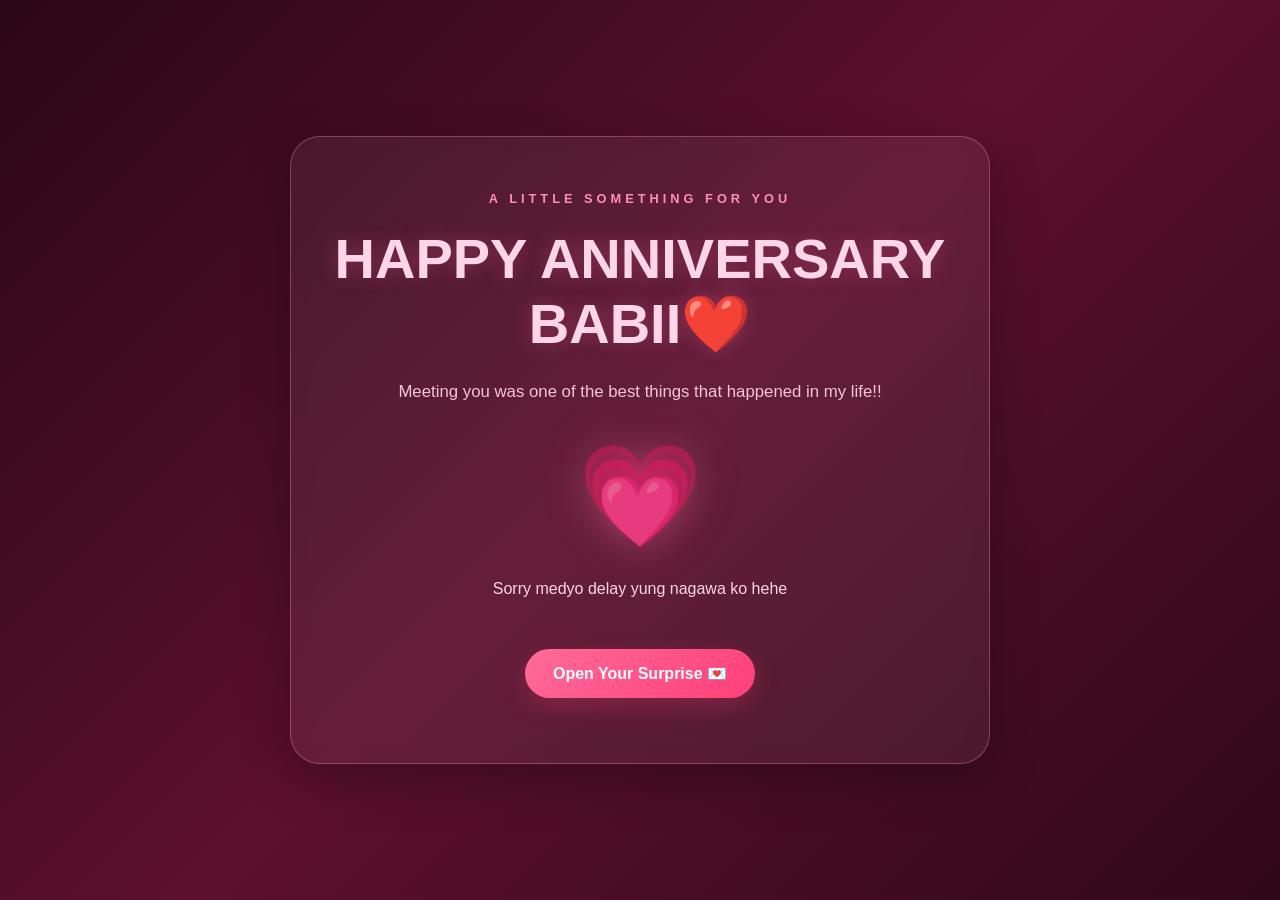
<file: index.html>
<!DOCTYPE html>
<html lang="en">
<head>
    <meta charset="UTF-8">
    <meta name="viewport" content="width=device-width, initial-scale=1.0">
    <title>For My Love ❤️</title>
    <link rel="stylesheet" href="style.css">
</head>

<body>
    <div class="hearts-background" id="heartsBackground"></div>

    <!-- HOME SECTION -->
    <section id="home" class="page active">
        <div class="welcome-card">
            <p class="small-text">A LITTLE SOMETHING FOR YOU</p>
            <h1>HAPPY ANNIVERSARY BABII❤️</h1>

            <p class="subtitle">
                Meeting you was one of the best things that happened in my life!!
            </p>

            <div class="big-heart">💗</div>

            <p class="welcome-message">
                Sorry medyo delay yung nagawa ko hehe
            </p>

            <button onclick="openGift()" class="main-button">
                Open Your Surprise 💌
            </button>
        </div>
    </section>

    <!-- FIVE LOVE LETTERS SECTION -->
    <section id="letters" class="page">
        <div class="section-container">
            <p class="small-text">WORDS FROM MY HEART</p>
            <h1>Five Letters for You 💌</h1>

            <p class="section-description">
                Each letter holds a little piece of my heart.
                Tap each envelope to open it.
            </p>

            <div class="letters-grid">
                <div class="letter-card" onclick="openLetter(0)">
                    <div class="envelope">💌</div>
                    <h3>Letter One</h3>
                    <p>THE FIRST TIME WE MET</p>
                    <span>Tap to open ❤️</span>
                </div>

                <div class="letter-card" onclick="openLetter(1)">
                    <div class="envelope">💌</div>
                    <h3>Letter Two</h3>
                    <p>FIRST FEW MONTHS</p>
                    <span>Tap to open ❤️</span>
                </div>

                <div class="letter-card" onclick="openLetter(2)">
                    <div class="envelope">💌</div>
                    <h3>Letter Three</h3>
                    <p>THE THINGS I LIKE ABOUT YOU</p>
                    <span>Tap to open ❤️</span>
                </div>

                <div class="letter-card" onclick="openLetter(3)">
                    <div class="envelope">💌</div>
                    <h3>Letter Four</h3>
                    <p>WISH KO SAYO</p>
                    <span>Tap to open ❤️</span>
                </div>

                <div class="letter-card" onclick="openLetter(4)">
                    <div class="envelope">💌</div>
                    <h3>Letter Five</h3>
                    <p>THINGS I WANT TO DO WITH YOU</p>
                    <span>Tap to open ❤️</span>
                </div>
            </div>

            <button class="main-button" onclick="showPage('reasons')">
                Continue to 50 Reasons 💕
            </button>
        </div>
    </section>

    <!-- LETTER POPUP -->
    <div id="letterPopup" class="popup">
        <div class="popup-content">
            <button class="close-button" onclick="closeLetter()">&times;</button>
            <div class="popup-heart">💌</div>
            <h2 id="letterTitle">A Letter for You</h2>
            <p id="letterContent"></p>
            <p class="signature">Forever yours, ❤️</p>

            <button class="main-button" onclick="closeLetter()">
                Close Letter 💗
            </button>
        </div>
    </div>

    <!-- 50 REASONS SECTION -->
    <section id="reasons" class="page">
        <div class="section-container">
            <p class="small-text">THERE ARE SO MANY REASONS</p>
            <h1>50 Reasons Why I Love You 💗</h1>

            <p class="section-description">
                Fifty little reasons, and still not enough
                to explain how much you mean to me.
            </p>

            <div id="reasonsGrid" class="reasons-grid"></div>

            <button class="main-button" onclick="showPage('photos')">
                See Our Memories 📸
            </button>
        </div>
    </section>

    <!-- REASON POPUP -->
    <div id="reasonPopup" class="popup">
        <div class="popup-content">
            <button class="close-button" onclick="closeReason()">&times;</button>
            <div class="popup-heart">❤️</div>
            <h2 id="reasonTitle">Reason Number 1</h2>
            <p id="reasonContent"></p>

            <button class="main-button" onclick="closeReason()">
                Awww, Close 💕
            </button>
        </div>
    </div>

    <!-- PHOTO GALLERY SECTION -->
    <section id="photos" class="page">
        <div class="section-container">
            <p class="small-text">OUR LITTLE WORLD</p>
            <h1>Our Beautiful Memories 📸</h1>

            <p class="section-description">
                FAV PIC KO SATIN BOSS HEHE
            </p>

            <!-- Anchor for returning from the final surprise -->
            <div id="memories" class="photo-gallery">
                <div class="photo-card">
                    <img src="./memory1.jpg" alt="Our memory one">
                    <p>Memory One ❤️</p>
                </div>

                <div class="photo-card">
                    <img src="./memory2.jpg" alt="Our memory two">
                    <p>Memory Two 💗</p>
                </div>

                <div class="photo-card">
                    <img src="./memory3.jpg" alt="Our memory three">
                    <p>Memory Three 💕</p>
                </div>

                <div class="photo-card">
                    <img src="./memory4.jpg" alt="Our memory four">
                    <p>Memory Four 🥰</p>
                </div>

                <div class="photo-card">
                    <img src="./memory5.jpg" alt="Our memory five">
                    <p>Memory Five 💖</p>
                </div>

                <div class="photo-card">
                    <img src="./memory6.jpg" alt="Our memory six">
                    <p>Memory Six 💘</p>
                </div>
            </div>

            <p class="photo-note">
                Replace these six photos with your own memories together.
            </p>

            <button class="main-button" onclick="goToFinalLetter()">
                One Last Surprise 💌
            </button>
        </div>
    </section>

    <script src="script.js"></script>

    <!-- Allow the final page to return to the photo gallery -->
    <script>
        function backToMemories() {
            window.location.href = "index.html#memories";
        }
    </script>
</body>
</html>
</file>
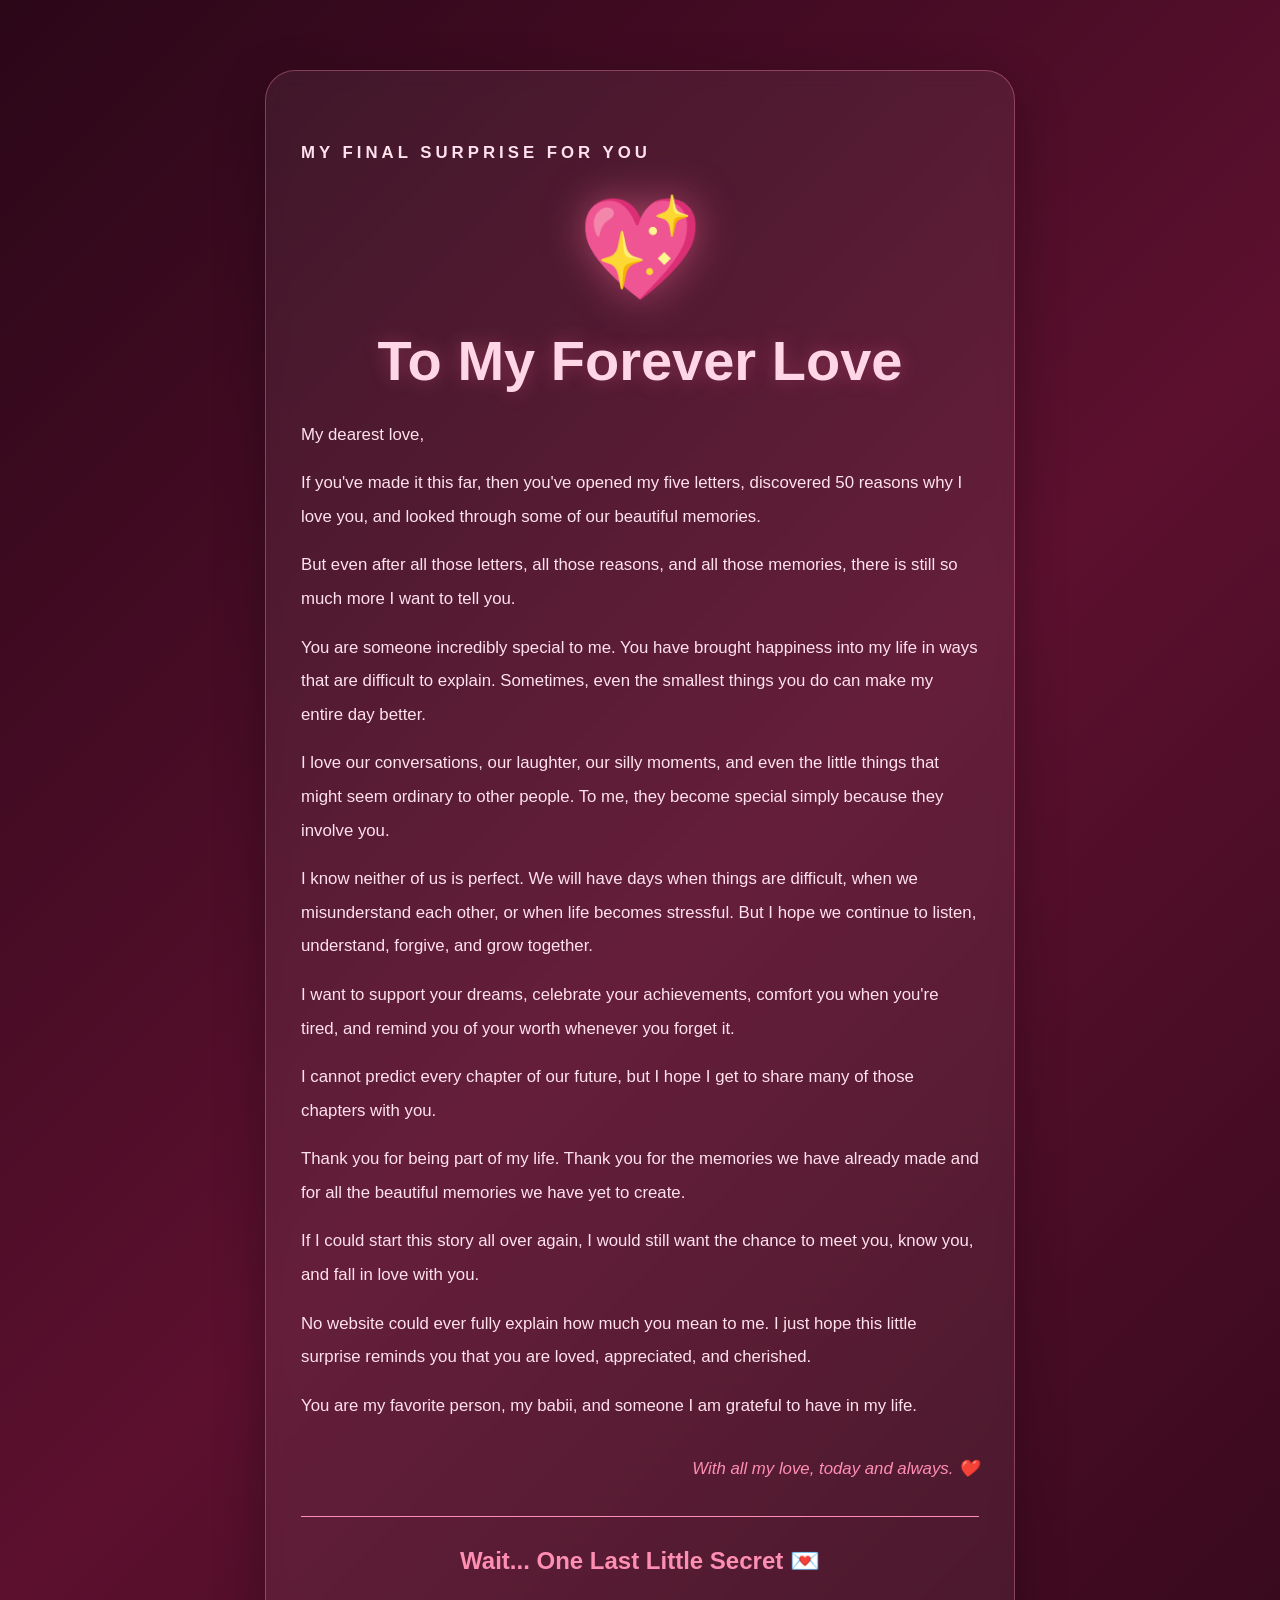
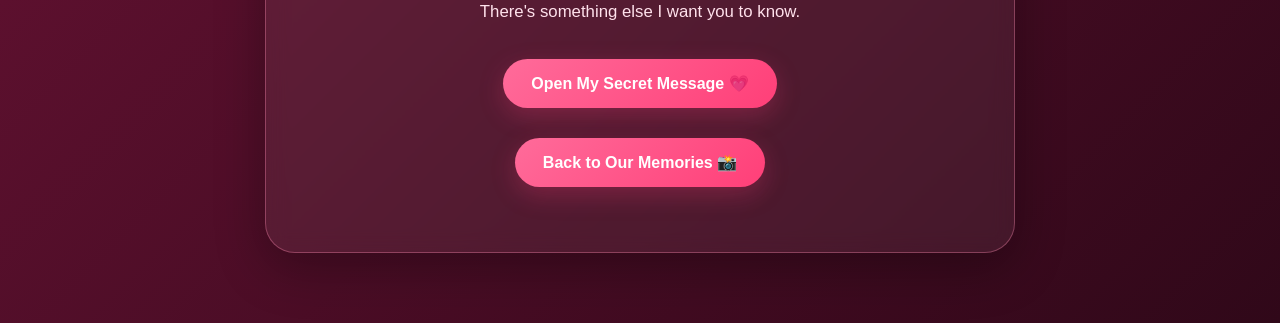
<file: gift.html>
<!DOCTYPE html>
<html lang="en">
<head>
    <meta charset="UTF-8">
    <meta name="viewport" content="width=device-width, initial-scale=1.0">

    <title>My Forever Love ❤️</title>

    <!-- Connect the romantic design -->
    <link rel="stylesheet" href="style.css">

    <!-- Connect the JavaScript -->
    <script src="script.js" defer></script>
</head>

<body>

    <!-- Floating hearts background -->
    <div class="hearts-background" id="heartsBackground"></div>

    <!-- FINAL LOVE LETTER -->
    <section class="page active">

        <div class="final-letter">

            <p class="small-text">MY FINAL SURPRISE FOR YOU</p>

            <div class="big-heart">💖</div>

            <h1>To My Forever Love</h1>

            <p>
                My dearest love,
            </p>

            <p>
                If you've made it this far, then you've opened my five
                letters, discovered 50 reasons why I love you, and
                looked through some of our beautiful memories.
            </p>

            <p>
                But even after all those letters, all those reasons,
                and all those memories, there is still so much more
                I want to tell you.
            </p>

            <p>
                You are someone incredibly special to me. You have
                brought happiness into my life in ways that are
                difficult to explain. Sometimes, even the smallest
                things you do can make my entire day better.
            </p>

            <p>
                I love our conversations, our laughter, our silly
                moments, and even the little things that might seem
                ordinary to other people. To me, they become special
                simply because they involve you.
            </p>

            <p>
                I know neither of us is perfect. We will have days
                when things are difficult, when we misunderstand
                each other, or when life becomes stressful.
                But I hope we continue to listen, understand,
                forgive, and grow together.
            </p>

            <p>
                I want to support your dreams, celebrate your
                achievements, comfort you when you're tired, and
                remind you of your worth whenever you forget it.
            </p>

            <p>
                I cannot predict every chapter of our future,
                but I hope I get to share many of those chapters
                with you.
            </p>

            <p>
                Thank you for being part of my life.
                Thank you for the memories we have already made
                and for all the beautiful memories we have yet
                to create.
            </p>

            <p>
                If I could start this story all over again,
                I would still want the chance to meet you,
                know you, and fall in love with you.
            </p>

            <p>
                No website could ever fully explain how much
                you mean to me. I just hope this little surprise
                reminds you that you are loved, appreciated,
                and cherished.
            </p>

            <p>
                You are my favorite person, my babii,
                and someone I am grateful to have in my life.
            </p>

            <p class="final-signature">
                With all my love, today and always. ❤️
            </p>

            <hr style="
                border: none;
                border-top: 1px solid #ff8eb3;
                margin: 30px 0;
            ">

            <!-- HIDDEN SECRET MESSAGE -->
            <div class="secret-area">

                <h2>Wait... One Last Little Secret 💌</h2>

                <p style="text-align: center;">
                    There's something else I want you to know.
                </p>

                <button
                    class="main-button"
                    type="button"
                    onclick="revealSecret()">

                    Open My Secret Message 💗

                </button>

                <div id="secretMessage" class="secret-message">

                    <div class="popup-heart">💝</div>

                    <h2>My Little Secret ❤️</h2>

                    <p>
                        Out of all the people I could have met,
                        I am so happy that our paths crossed.
                    </p>

                    <p>
                        Out of all the memories I could make,
                        I want to keep creating more with you.
                    </p>

                    <p>
                        And out of all the words I could say,
                        there is one I hope you never get tired
                        of hearing:
                    </p>

                    <h2 style="text-align: center;">
                        I LOVE YOU, MY BABY! ❤️
                    </h2>

                    <p style="text-align: center;">
                        You are precious to me, and I hope I
                        can keep giving you reasons to smile.
                    </p>

                    <p style="text-align: center;">
                        Forever your love. 💋
                    </p>

                </div>

            </div>

            <!-- RETURN BUTTON -->
            <button
                class="main-button"
                type="button"
                onclick="returnToPhotos()">

                Back to Our Memories 📸

            </button>

        </div>

    </section>


    <!-- PAGE FUNCTIONS -->
    <script>
        function revealSecret() {
            const secret = document.getElementById("secretMessage");

            secret.classList.add("show");

            heartExplosion();

            secret.scrollIntoView({
                behavior: "smooth",
                block: "center"
            });
        }

        function returnToPhotos() {
            window.location.href = "index.html";
        }
    </script>

</body>
</html>
</file>
<file: style.css>
/* =========================================
   ANNIVERSARY WEBSITE - STYLE.CSS
   Made with love ??
========================================= */

/* GENERAL RESET */
* {
    margin: 0;
    padding: 0;
    box-sizing: border-box;
}

html {
    scroll-behavior: smooth;
}

body {
    font-family: "Segoe UI", Arial, sans-serif;
    background: linear-gradient(135deg, #2b0718, #5c102e, #300819);
    color: #fff0f5;
    min-height: 100vh;
    overflow-x: hidden;
    text-align: center;
}

/* COLORS:
   Dark background: #2b0718
   Rose pink:       #ff6b9a
   Light pink:      #ffd6e5
   White pink:      #fff0f5
*/


/* =========================================
   FLOATING HEART BACKGROUND
========================================= */

.hearts-background {
    position: fixed;
    inset: 0;
    width: 100%;
    height: 100%;
    overflow: hidden;
    pointer-events: none;
    z-index: 0;
}

.floating-heart {
    position: absolute;
    bottom: -50px;
    color: #ff6b9a;
    font-size: 20px;
    opacity: 0;
    animation: floatUp linear infinite;
}

@keyframes floatUp {
    0% {
        transform: translateY(0) rotate(0deg);
        opacity: 0;
    }

    10% {
        opacity: 0.7;
    }

    90% {
        opacity: 0.5;
    }

    100% {
        transform: translateY(-110vh) rotate(360deg);
        opacity: 0;
    }
}


/* =========================================
   PAGE SECTIONS
========================================= */

.page {
    display: none;
    position: relative;
    z-index: 1;
    width: 100%;
    min-height: 100vh;
    padding: 70px 20px;
    animation: fadeIn 0.7s ease;
}

.page.active {
    display: flex;
    justify-content: center;
    align-items: center;
}

@keyframes fadeIn {
    from {
        opacity: 0;
        transform: translateY(15px);
    }

    to {
        opacity: 1;
        transform: translateY(0);
    }
}

.section-container {
    width: 100%;
    max-width: 1100px;
    margin: 0 auto;
}


/* =========================================
   HEADINGS AND TEXT
========================================= */

h1 {
    color: #ffd6e5;
    font-size: clamp(2rem, 5vw, 3.5rem);
    margin: 15px 0 20px;
    text-shadow: 0 0 20px rgba(255, 107, 154, 0.3);
}

h2 {
    color: #ff8eb3;
    margin-bottom: 20px;
}

h3 {
    color: #ffd6e5;
}

p {
    line-height: 1.8;
}

.small-text {
    color: #ff8eb3;
    font-size: 0.8rem;
    font-weight: bold;
    letter-spacing: 4px;
    margin-bottom: 10px;
}

.subtitle,
.section-description {
    color: #f6c4d5;
    font-size: 1.05rem;
    max-width: 650px;
    margin: 0 auto 30px;
}

.section-description {
    margin-bottom: 40px;
}


/* =========================================
   WELCOME PAGE
========================================= */

.welcome-card {
    width: 100%;
    max-width: 700px;
    padding: 50px 30px;
    background: rgba(255, 255, 255, 0.06);
    border: 1px solid rgba(255, 142, 179, 0.35);
    border-radius: 30px;
    box-shadow: 0 15px 50px rgba(0, 0, 0, 0.3);
    backdrop-filter: blur(10px);
}

.big-heart {
    font-size: 100px;
    margin: 20px 0;
    animation: heartbeat 1.5s ease-in-out infinite;
    filter: drop-shadow(0 0 20px rgba(255, 107, 154, 0.5));
}

@keyframes heartbeat {
    0%, 100% {
        transform: scale(1);
    }

    25% {
        transform: scale(1.12);
    }

    40% {
        transform: scale(1);
    }

    60% {
        transform: scale(1.08);
    }
}

.welcome-message {
    color: #ffd6e5;
    margin: 20px auto 30px;
    max-width: 450px;
}


/* =========================================
   BUTTONS
========================================= */

.main-button {
    display: inline-block;
    background: linear-gradient(135deg, #ff6b9a, #ff3f78);
    color: white;
    border: none;
    border-radius: 50px;
    padding: 15px 28px;
    margin: 15px 8px;
    font-size: 1rem;
    font-weight: bold;
    cursor: pointer;
    box-shadow: 0 8px 25px rgba(255, 63, 120, 0.25);
    transition: transform 0.3s ease,
                box-shadow 0.3s ease,
                background 0.3s ease;
}

.main-button:hover {
    transform: translateY(-4px) scale(1.03);
    box-shadow: 0 12px 35px rgba(255, 63, 120, 0.45);
}

.main-button:active {
    transform: scale(0.97);
}

button:focus-visible {
    outline: 2px solid #ffd6e5;
    outline-offset: 4px;
}


/* =========================================
   FIVE LOVE LETTER CARDS
========================================= */

.letters-grid {
    display: grid;
    grid-template-columns: repeat(3, minmax(0, 1fr));
    gap: 25px;
    margin: 35px auto 30px;
}

.letter-card {
    background: linear-gradient(
        145deg,
        rgba(255, 107, 154, 0.15),
        rgba(255, 255, 255, 0.04)
    );
    border: 1px solid rgba(255, 142, 179, 0.3);
    border-radius: 22px;
    padding: 30px 18px;
    cursor: pointer;
    transition: transform 0.3s ease,
                background 0.3s ease,
                box-shadow 0.3s ease;
}

.letter-card:hover {
    transform: translateY(-8px);
    background: rgba(255, 107, 154, 0.18);
    box-shadow: 0 12px 30px rgba(255, 63, 120, 0.15);
}

.envelope {
    font-size: 55px;
    margin-bottom: 15px;
    transition: transform 0.3s ease;
}

.letter-card:hover .envelope {
    transform: rotate(-8deg) scale(1.12);
}

.letter-card h3 {
    margin-bottom: 8px;
    font-size: 1.15rem;
}

.letter-card p {
    color: #f6c4d5;
    margin-bottom: 12px;
}

.letter-card span {
    color: #ff8eb3;
    font-size: 0.85rem;
}


/* =========================================
   POPUP WINDOWS
========================================= */

.popup {
    display: none;
    position: fixed;
    inset: 0;
    width: 100%;
    height: 100%;
    padding: 20px;
    background: rgba(15, 0, 8, 0.82);
    backdrop-filter: blur(8px);
    justify-content: center;
    align-items: center;
    z-index: 100;
    overflow-y: auto;
}

.popup.show {
    display: flex;
    animation: fadeIn 0.3s ease;
}

.popup-content {
    position: relative;
    background: linear-gradient(145deg, #57132f, #351020);
    border: 1px solid rgba(255, 142, 179, 0.4);
    border-radius: 25px;
    padding: 45px 30px 35px;
    width: 100%;
    max-width: 550px;
    max-height: 85vh;
    overflow-y: auto;
    box-shadow: 0 20px 60px rgba(0, 0, 0, 0.5);
    animation: popupAppear 0.35s ease;
}

@keyframes popupAppear {
    from {
        opacity: 0;
        transform: scale(0.85);
    }

    to {
        opacity: 1;
        transform: scale(1);
    }
}

.popup-heart {
    font-size: 55px;
    margin-bottom: 15px;
}

#letterContent,
#reasonContent {
    color: #ffe2ec;
    font-size: 1.05rem;
    line-height: 2;
    white-space: pre-line;
    text-align: left;
    margin: 20px 0;
}

.signature {
    color: #ff8eb3;
    font-style: italic;
    text-align: right;
    margin-top: 25px;
}

.close-button {
    position: absolute;
    top: 12px;
    right: 18px;
    background: transparent;
    border: none;
    color: #ffd6e5;
    font-size: 35px;
    cursor: pointer;
    transition: transform 0.2s ease;
}

.close-button:hover {
    transform: rotate(90deg);
    color: #ff6b9a;
}


/* =========================================
   50 REASONS GRID
========================================= */

.reasons-grid {
    display: grid;
    grid-template-columns: repeat(5, minmax(0, 1fr));
    gap: 15px;
    margin: 35px auto 30px;
}

.reason-card {
    min-height: 100px;
    display: flex;
    flex-direction: column;
    justify-content: center;
    align-items: center;
    gap: 8px;
    padding: 15px 8px;
    background: rgba(255, 107, 154, 0.1);
    border: 1px solid rgba(255, 142, 179, 0.25);
    border-radius: 18px;
    cursor: pointer;
    transition: transform 0.25s ease,
                background 0.25s ease,
                border-color 0.25s ease;
}

.reason-card:hover {
    transform: translateY(-5px) scale(1.03);
    background: rgba(255, 107, 154, 0.25);
    border-color: #ff8eb3;
}

.reason-number {
    color: #ffd6e5;
    font-size: 1.3rem;
    font-weight: bold;
}

.reason-icon {
    font-size: 25px;
}


/* =========================================
   PHOTO GALLERY
========================================= */

.photo-gallery {
    display: grid;
    grid-template-columns: repeat(3, minmax(0, 1fr));
    gap: 25px;
    margin: 35px auto;
}

.photo-card {
    background: rgba(255, 255, 255, 0.06);
    border: 1px solid rgba(255, 142, 179, 0.25);
    border-radius: 20px;
    padding: 12px 12px 18px;
    overflow: hidden;
    transition: transform 0.3s ease,
                box-shadow 0.3s ease;
}

.photo-card:hover {
    transform: translateY(-7px) rotate(-1deg);
    box-shadow: 0 15px 35px rgba(255, 63, 120, 0.2);
}

.photo-card img {
    display: block;
    width: 100%;
    height: 230px;
    object-fit: cover;
    border-radius: 14px;
    background: linear-gradient(135deg, #6a2343, #351020);
    color: #ffd6e5;
}

.photo-card p {
    color: #ffd6e5;
    font-weight: bold;
    margin-top: 15px;
}

.photo-note {
    color: #dca9bc;
    font-size: 0.9rem;
    margin: 20px auto;
}


/* =========================================
   FINAL LOVE LETTER PAGE
   Used by gift.html
========================================= */

.final-letter {
    width: 100%;
    max-width: 750px;
    margin: 0 auto;
    padding: 50px 35px;
    background: rgba(255, 255, 255, 0.06);
    border: 1px solid rgba(255, 142, 179, 0.35);
    border-radius: 30px;
    box-shadow: 0 15px 50px rgba(0, 0, 0, 0.3);
    backdrop-filter: blur(10px);
}

.final-letter h1 {
    margin-bottom: 25px;
}

.final-letter p {
    color: #ffe2ec;
    font-size: 1.05rem;
    line-height: 2;
    margin: 15px 0;
    text-align: left;
}

.final-letter .final-signature {
    text-align: right;
    color: #ff8eb3;
    font-style: italic;
    margin-top: 30px;
}

.secret-message {
    display: none;
    margin-top: 25px;
    padding: 25px;
    background: rgba(255, 107, 154, 0.12);
    border: 1px dashed #ff8eb3;
    border-radius: 20px;
    animation: fadeIn 0.6s ease;
}

.secret-message.show {
    display: block;
}

.secret-message p {
    text-align: center;
}


/* =========================================
   HEART EXPLOSION EFFECT
========================================= */

.explosion-heart {
    position: fixed;
    pointer-events: none;
    z-index: 999;
    font-size: 25px;
    animation: heartExplosion 1.5s ease-out forwards;
}

@keyframes heartExplosion {
    0% {
        transform: translate(0, 0) scale(0.5);
        opacity: 1;
    }

    100% {
        transform: translate(var(--move-x), var(--move-y))
                   rotate(360deg) scale(1.5);
        opacity: 0;
    }
}


/* =========================================
   RESPONSIVE DESIGN - TABLETS
========================================= */

@media (max-width: 900px) {
    .letters-grid {
        grid-template-columns: repeat(2, minmax(0, 1fr));
    }

    .reasons-grid {
        grid-template-columns: repeat(4, minmax(0, 1fr));
    }

    .photo-gallery {
        grid-template-columns: repeat(2, minmax(0, 1fr));
    }
}


/* =========================================
   RESPONSIVE DESIGN - PHONES
========================================= */

@media (max-width: 550px) {
    .page {
        padding: 45px 15px;
    }

    .welcome-card {
        padding: 35px 20px;
    }

    .big-heart {
        font-size: 75px;
    }

    .small-text {
        font-size: 0.7rem;
        letter-spacing: 2px;
    }

    .letters-grid {
        grid-template-columns: 1fr;
        gap: 15px;
    }

    .letter-card {
        padding: 22px 15px;
    }

    .envelope {
        font-size: 45px;
    }

    .reasons-grid {
        grid-template-columns: repeat(3, minmax(0, 1fr));
        gap: 10px;
    }

    .reason-card {
        min-height: 85px;
        padding: 10px 5px;
    }

    .reason-number {
        font-size: 1.1rem;
    }

    .reason-icon {
        font-size: 22px;
    }

    .photo-gallery {
        grid-template-columns: 1fr;
        gap: 20px;
    }

    .photo-card img {
        height: 260px;
    }

    .popup-content {
        padding: 40px 22px 25px;
    }

    .main-button {
        padding: 13px 22px;
        font-size: 0.95rem;
    }

    .final-letter {
        padding: 35px 22px;
    }
}


/* =========================================
   ACCESSIBILITY
========================================= */

@media (prefers-reduced-motion: reduce) {
    *,
    *::before,
    *::after {
        animation-duration: 0.01ms !important;
        animation-iteration-count: 1 !important;
        scroll-behavior: auto !important;
        transition-duration: 0.01ms !important;
    }
}
</file>
